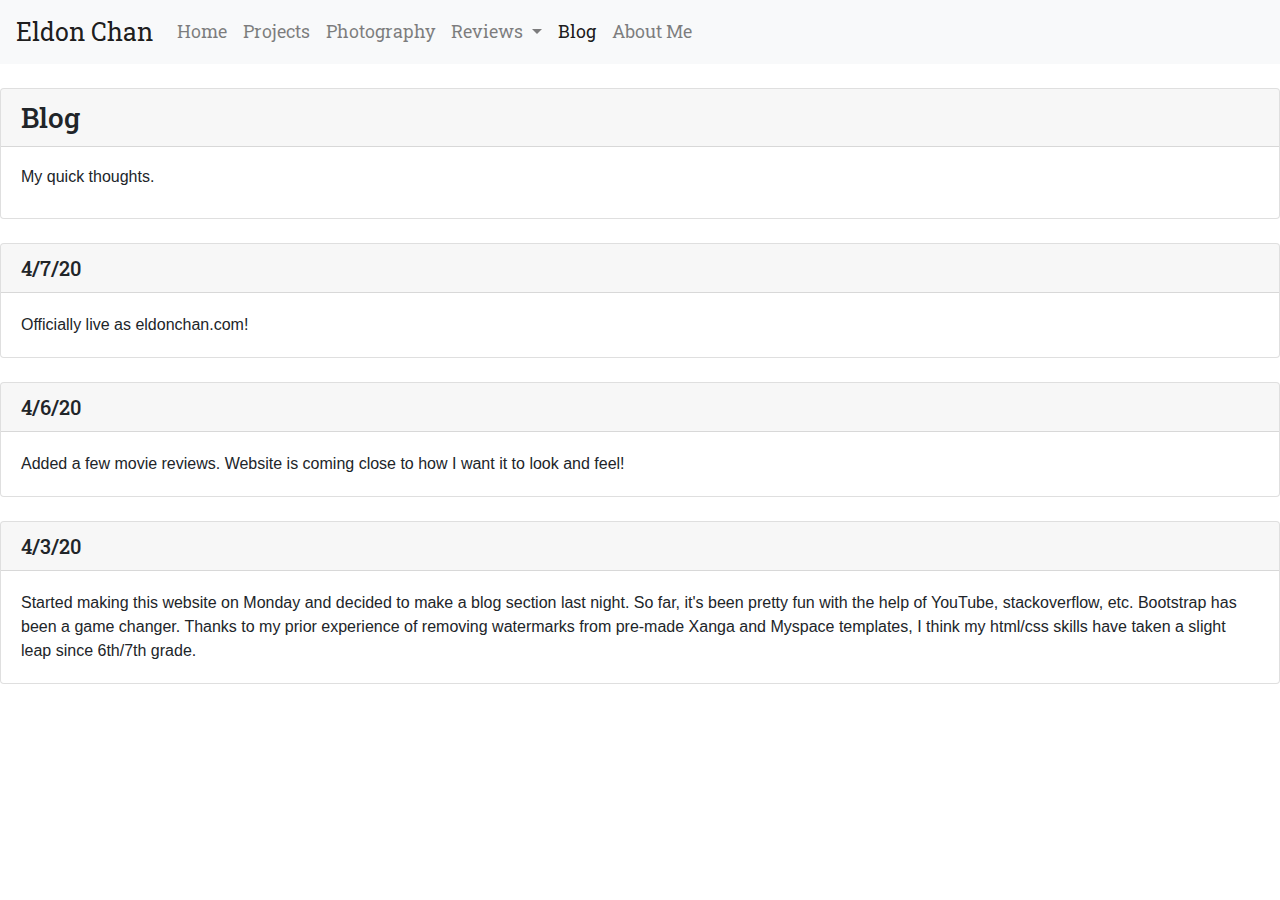
<file: blog.html>
<!DOCTYPE html>
<html lang="en">
  <head>
    <meta charset="utf-8">
    <meta name="viewport" content="width=device-width, initial-scale=1, shrink-to-fit=no">

    <link rel="stylesheet" href="https://stackpath.bootstrapcdn.com/bootstrap/4.4.1/css/bootstrap.min.css" integrity="sha384-Vkoo8x4CGsO3+Hhxv8T/Q5PaXtkKtu6ug5TOeNV6gBiFeWPGFN9MuhOf23Q9Ifjh" crossorigin="anonymous">
    <link href="https://fonts.googleapis.com/css2?family=Arvo&family=IBM+Plex+Serif&family=Lato&family=Noto+Serif&family=Open+Sans&family=PT+Serif&family=Playfair+Display&family=Roboto+Slab:wght@300;400&family=Scope+One&family=Source+Serif+Pro&family=Sura&family=Suranna&family=Zilla+Slab&display=swap" rel="stylesheet">
    <link rel="stylesheet" type="text/css" href="styles/main.css">

    <title>Eldon's Blog</title>
  </head>
  <body>
  	
  	<div class "container">
		<nav class="navbar navbar-expand-lg navbar-light bg-light">
		  <a class="navbar-brand mb-0" href="index.html">Eldon Chan</a>
		  <button class="navbar-toggler" type="button" data-toggle="collapse" data-target="#navbarSupportedContent" aria-controls="navbarSupportedContent" aria-expanded="false" aria-label="Toggle navigation">
		    <span class="navbar-toggler-icon"></span>
		  </button>

		  <div class="collapse navbar-collapse" id="navbarSupportedContent">
		    <ul class="navbar-nav mr-auto">
		      <li class="nav-item">
		        <a class="nav-link" href="index.html">Home <span class="sr-only">(current)</span></a>
		      </li>
		      <li class="nav-item">
		        <a class="nav-link" href="projects.html">Projects</a>
		      </li>
		      <li class="nav-item">
		        <a class="nav-link" href="photography.html">Photography</a>
		      </li>
		      <li class="nav-item dropdown">
		        <a class="nav-link dropdown-toggle" href="#" id="navbarDropdown" role="button" data-toggle="dropdown" aria-haspopup="true" aria-expanded="false">
		          Reviews
		        </a>
		        <div class="dropdown-menu" aria-labelledby="navbarDropdown">
		          <a class="dropdown-item" href="rev_movies.html">Movies</a>
		          <a class="dropdown-item" href="rev_tv.html">Television</a>
		          <a class="dropdown-item" href="rev_food.html">Food</a>
		          <a class="dropdown-item" href="rev_other.html">Other</a>
		          <a class="dropdown-item" href="reviews.html">Info</a>
		        </div>
		      </li>
		      <li class="nav-item active">
		        <a class="nav-link" href="blog.html">Blog</a>
		      </li>
		      <li class="nav-item">
		        <a class="nav-link" href="about_me.html">About Me</a>
		      </li>
		    </ul>
		  </div>
		</nav>
	</div>

	<br>

	<div class="card">
	  <h3 class="card-header">Blog</h3>
	  <div class="card-body">
	    <h6 class="card-title">My quick thoughts.</h6>
	  </div>
	</div>

	<br>

	<div class="card">
	  <h5 class="card-header">4/7/20</h5>
	  <div class="card-body">
	    <p class="card-text">Officially live as eldonchan.com!</p>
	  </div>
	</div>

	<br>

	<div class="card">
	  <h5 class="card-header">4/6/20</h5>
	  <div class="card-body">
	    <p class="card-text">Added a few movie reviews. Website is coming close to how I want it to look and feel!</p>
	  </div>
	</div>

	<br>

	<div class="card">
	  <h5 class="card-header">4/3/20</h5>
	  <div class="card-body">
	    <p class="card-text">Started making this website on Monday and decided to make a blog section last night. So far, it's been pretty fun with the help of YouTube, stackoverflow, etc. Bootstrap has been a game changer. Thanks to my prior experience of removing watermarks from pre-made Xanga and Myspace templates, I think my html/css skills have taken a slight leap since 6th/7th grade.</p>
	  </div>
	</div>

    <script src="https://code.jquery.com/jquery-3.4.1.slim.min.js" integrity="sha384-J6qa4849blE2+poT4WnyKhv5vZF5SrPo0iEjwBvKU7imGFAV0wwj1yYfoRSJoZ+n" crossorigin="anonymous"></script>
    <script src="https://cdn.jsdelivr.net/npm/popper.js@1.16.0/dist/umd/popper.min.js" integrity="sha384-Q6E9RHvbIyZFJoft+2mJbHaEWldlvI9IOYy5n3zV9zzTtmI3UksdQRVvoxMfooAo" crossorigin="anonymous"></script>
    <script src="https://stackpath.bootstrapcdn.com/bootstrap/4.4.1/js/bootstrap.min.js" integrity="sha384-wfSDF2E50Y2D1uUdj0O3uMBJnjuUD4Ih7YwaYd1iqfktj0Uod8GCExl3Og8ifwB6" crossorigin="anonymous"></script>
  </body>
</html>
</file>
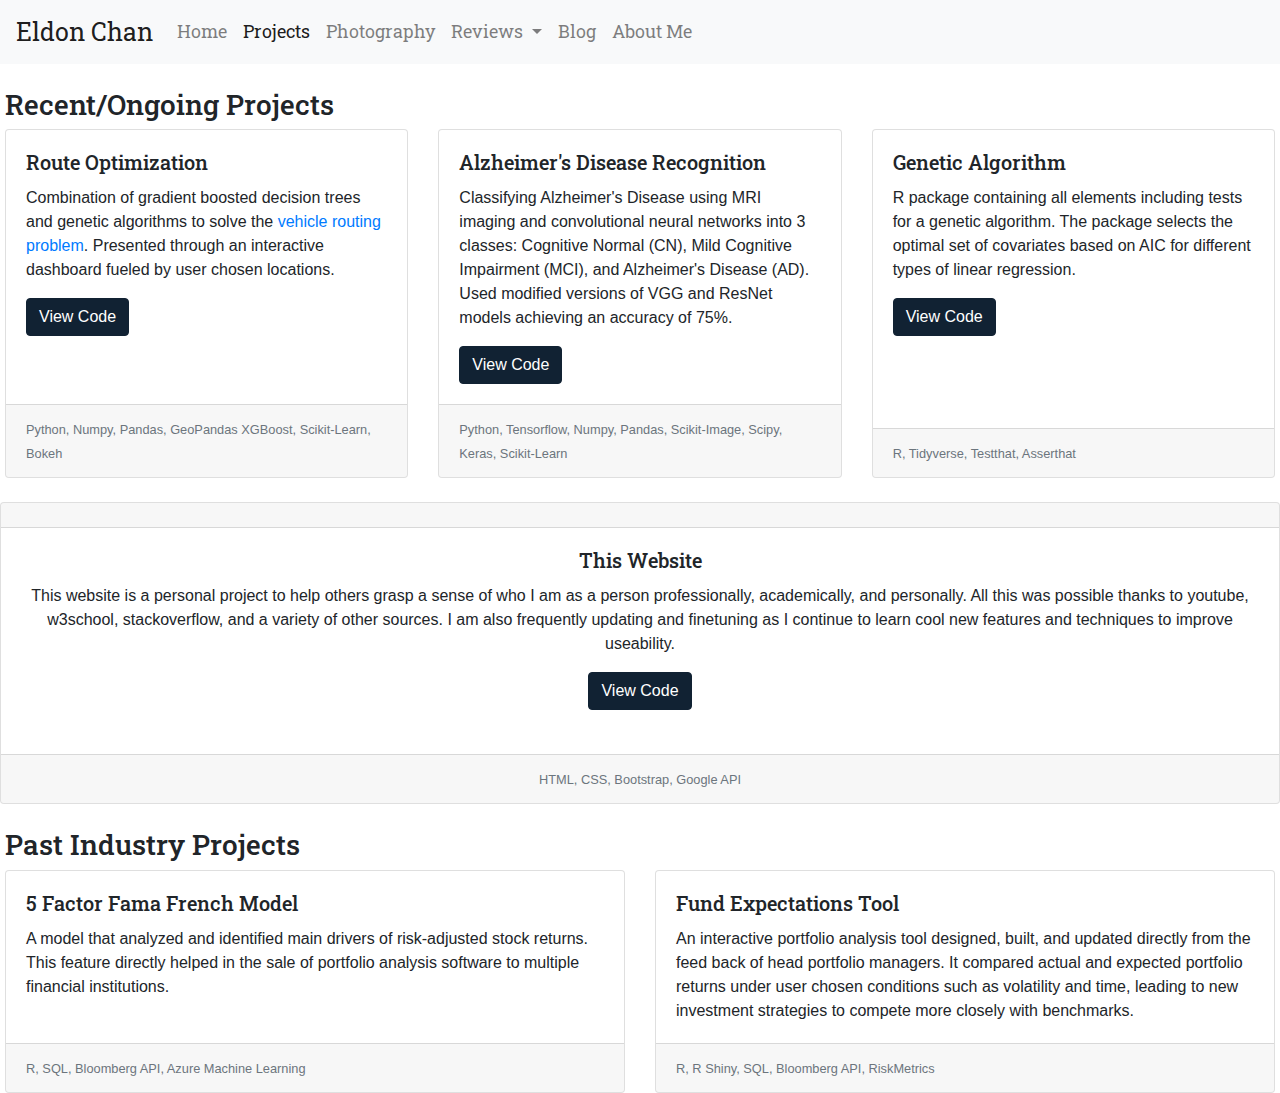
<file: projects.html>
<!DOCTYPE html>
<html lang="en">
  <head>
    <meta charset="utf-8">
    <meta name="viewport" content="width=device-width, initial-scale=1, shrink-to-fit=no">

    <link rel="stylesheet" href="https://stackpath.bootstrapcdn.com/bootstrap/4.4.1/css/bootstrap.min.css" integrity="sha384-Vkoo8x4CGsO3+Hhxv8T/Q5PaXtkKtu6ug5TOeNV6gBiFeWPGFN9MuhOf23Q9Ifjh" crossorigin="anonymous">
    <link href="https://fonts.googleapis.com/css2?family=Arvo&family=IBM+Plex+Serif&family=Lato&family=Noto+Serif&family=Open+Sans&family=PT+Serif&family=Playfair+Display&family=Roboto+Slab:wght@300;400&family=Scope+One&family=Source+Serif+Pro&family=Sura&family=Suranna&family=Zilla+Slab&display=swap" rel="stylesheet">
    <link rel="stylesheet" type="text/css" href="styles/main.css">

    <title>Eldon's Projects</title>
  </head>
  <body>
 
  	<div class "container">
		<nav class="navbar navbar-expand-lg navbar-light bg-light">
		  <a class="navbar-brand mb-0" href="index.html">Eldon Chan</a>
		  <button class="navbar-toggler" type="button" data-toggle="collapse" data-target="#navbarSupportedContent" aria-controls="navbarSupportedContent" aria-expanded="false" aria-label="Toggle navigation">
		    <span class="navbar-toggler-icon"></span>
		  </button>

		  <div class="collapse navbar-collapse" id="navbarSupportedContent">
		    <ul class="navbar-nav mr-auto">
		      <li class="nav-item">
		        <a class="nav-link" href="index.html">Home <span class="sr-only">(current)</span></a>
		      </li>
		      <li class="nav-item active">
		        <a class="nav-link" href="projects.html">Projects</a>
		      </li>
		      <li class="nav-item">
		        <a class="nav-link" href="photography.html">Photography</a>
		      </li>
		      <li class="nav-item dropdown">
		        <a class="nav-link dropdown-toggle" href="#" id="navbarDropdown" role="button" data-toggle="dropdown" aria-haspopup="true" aria-expanded="false">
		          Reviews
		        </a>
		        <div class="dropdown-menu" aria-labelledby="navbarDropdown">
		          <a class="dropdown-item" href="rev_movies.html">Movies</a>
		          <a class="dropdown-item" href="rev_tv.html">Television</a>
		          <a class="dropdown-item" href="rev_food.html">Food</a>
		          <a class="dropdown-item" href="rev_other.html">Other</a>
		          <a class="dropdown-item" href="reviews.html">Info</a>
		        </div>
		      </li>
		      <li class="nav-item">
		        <a class="nav-link" href="blog.html">Blog</a>
		      </li>
		      <li class="nav-item">
		        <a class="nav-link" href="about_me.html">About Me</a>
		      </li>
		    </ul>
		  </div>
		</nav>
	</div>

	<br>

	<h3>Recent/Ongoing Projects</h3>

	<div class="row">
	  <div class="col-sm-4 d-flex align-items-stretch">
	    <div class="card">
	      <div class="card-body">
	        <h5 class="card-title">Route Optimization</h5>
	        <p class="card-text">Combination of gradient boosted decision trees and genetic algorithms to solve the <a href="https://en.wikipedia.org/wiki/Vehicle_routing_problem" target="_blank">vehicle routing problem</a>. Presented through an interactive dashboard fueled by user chosen locations.</p>
	        <a href="https://github.com/eldonlk/CP255-Taxi " target="_blank" class="btn btn-primary">View Code</a>
	      </div>
	      <div class="card-footer">
		      <small class="text-muted">Python, Numpy, Pandas, GeoPandas XGBoost, Scikit-Learn, Bokeh</small>
		  </div>
	    </div>
	  </div>
	  <div class="col-sm-4 d-flex align-items-stretch">
	    <div class="card">
	      <div class="card-body">
	        <h5 class="card-title">Alzheimer's Disease Recognition</h5>
	        <p class="card-text">Classifying Alzheimer's Disease using MRI imaging and convolutional neural networks into 3 classes: Cognitive Normal (CN), Mild Cognitive Impairment (MCI), and Alzheimer's Disease (AD). Used modified versions of VGG and ResNet models achieving an accuracy of 75%.</p>
	        <a href="https://github.com/eldonlk/AD_Classification" target="_blank" class="btn btn-primary">View Code</a>
	      </div>
	      <div class="card-footer">
		      <small class="text-muted">Python, Tensorflow, Numpy, Pandas, Scikit-Image, Scipy, Keras, Scikit-Learn</small>
		   </div>
	    </div>
	  </div>
	  <div class="col-sm-4 d-flex align-items-stretch">
	    <div class="card">
	      <div class="card-body">
	        <h5 class="card-title">Genetic Algorithm</h5>
	        <p class="card-text">R package containing all elements including tests for a genetic algorithm. The package selects the optimal set of covariates based on AIC for different types of linear regression.</p>
	        <a href="https://github.com/eldonlk/Genetic_Algorithm" target="_blank" class="btn btn-primary">View Code</a>
	      </div>
	      <div class="card-footer">
	      	<small class="text-muted">R, Tidyverse, Testthat, Asserthat</small>
		  </div>
	    </div>
	  </div>
	</div>

	<br>

	<div class="card text-center">
	  <div class="card-header">
	  </div>
	  <div class="card-body">
	    <h5 class="card-title">This Website</h5>
	    <p class="card-text">This website is a personal project to help others grasp a sense of who I am as a person professionally, academically, and personally. All this was possible thanks to youtube, w3school, stackoverflow, and a variety of other sources. I am also frequently updating and finetuning as I continue to learn cool new features and techniques to improve useability.</p>
	    <a href="https://github.com/eldonlk/eldonlk.github.io" target="_blank" class="btn btn-primary">View Code</a>
	    <br>
	        <br>
	  </div>
	  <div class="card-footer">
	  	<small class="text-muted">HTML, CSS, Bootstrap, Google API</small>
	  </div>
	</div>

	<br>

	<h3>Past Industry Projects</h3>
	<div class="row">
	  <div class="col-sm-6 d-flex align-items-stretch">
	    <div class="card">
	      <div class="card-body">
	        <h5 class="card-title">5 Factor Fama French Model</h5>
	        <p class="card-text">A model that analyzed and identified main drivers of risk-adjusted stock returns. This feature directly helped in the sale of portfolio analysis software to multiple financial institutions.</p>
	      </div>
	      <div class="card-footer">
		      <small class="text-muted">R, SQL, Bloomberg API, Azure Machine Learning</small>
		  </div>
	    </div>
	  </div>
	  <div class="col-sm-6 d-flex align-items-stretch">
	    <div class="card">
	      <div class="card-body">
	        <h5 class="card-title">Fund Expectations Tool</h5>
	        <p class="card-text">An interactive portfolio analysis tool designed, built, and updated directly from the feed back of head portfolio managers. It compared actual and expected portfolio returns under user chosen conditions such as volatility and time, leading to new investment strategies to compete more closely with benchmarks.</p>
	      </div>
	      <div class="card-footer">
		    <small class="text-muted">R, R Shiny, SQL, Bloomberg API, RiskMetrics</small>
		  </div>
	    </div>
	  </div>
	</div>

    <script src="https://code.jquery.com/jquery-3.4.1.slim.min.js" integrity="sha384-J6qa4849blE2+poT4WnyKhv5vZF5SrPo0iEjwBvKU7imGFAV0wwj1yYfoRSJoZ+n" crossorigin="anonymous"></script>
    <script src="https://cdn.jsdelivr.net/npm/popper.js@1.16.0/dist/umd/popper.min.js" integrity="sha384-Q6E9RHvbIyZFJoft+2mJbHaEWldlvI9IOYy5n3zV9zzTtmI3UksdQRVvoxMfooAo" crossorigin="anonymous"></script>
    <script src="https://stackpath.bootstrapcdn.com/bootstrap/4.4.1/js/bootstrap.min.js" integrity="sha384-wfSDF2E50Y2D1uUdj0O3uMBJnjuUD4Ih7YwaYd1iqfktj0Uod8GCExl3Og8ifwB6" crossorigin="anonymous"></script>
  </body>
</html>
</file>
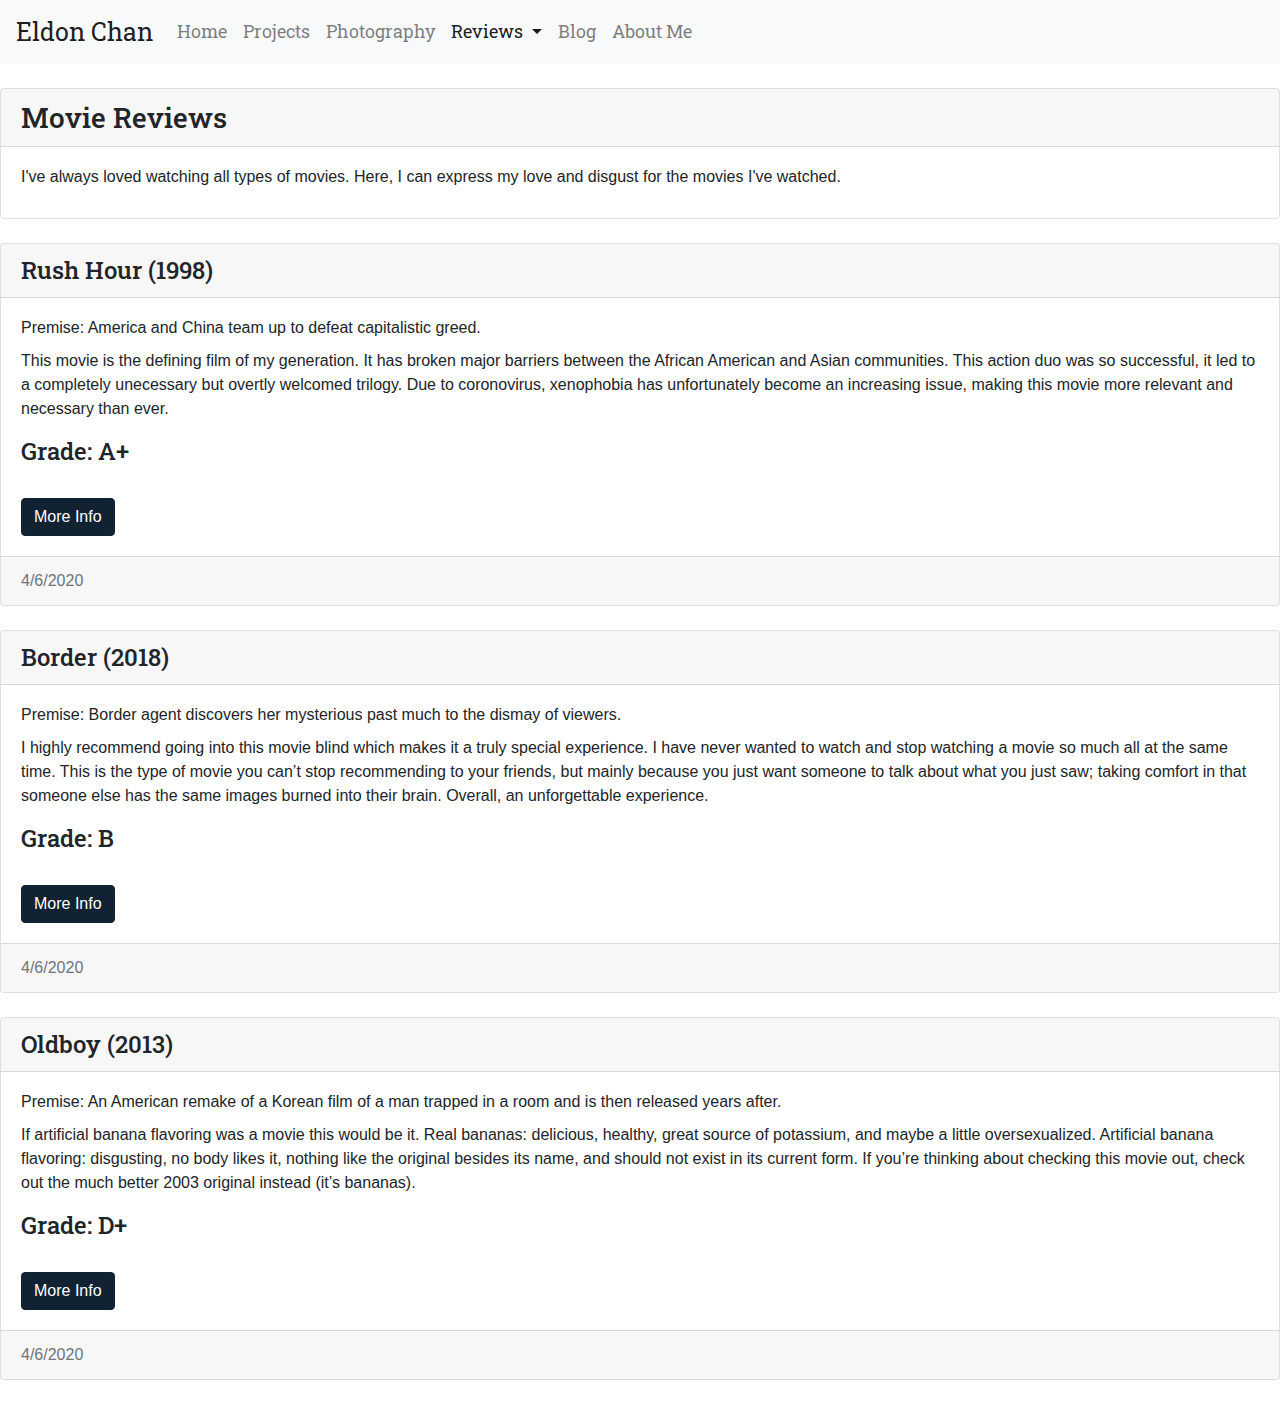
<file: rev_movies.html>
<!DOCTYPE html>
<html lang="en">
  <head>
    <meta charset="utf-8">
    <meta name="viewport" content="width=device-width, initial-scale=1, shrink-to-fit=no">

    <link rel="stylesheet" href="https://stackpath.bootstrapcdn.com/bootstrap/4.4.1/css/bootstrap.min.css" integrity="sha384-Vkoo8x4CGsO3+Hhxv8T/Q5PaXtkKtu6ug5TOeNV6gBiFeWPGFN9MuhOf23Q9Ifjh" crossorigin="anonymous">
    <link href="https://fonts.googleapis.com/css2?family=Arvo&family=IBM+Plex+Serif&family=Lato&family=Noto+Serif&family=Open+Sans&family=PT+Serif&family=Playfair+Display&family=Roboto+Slab:wght@300;400&family=Scope+One&family=Source+Serif+Pro&family=Sura&family=Suranna&family=Zilla+Slab&display=swap" rel="stylesheet">
    <link rel="stylesheet" type="text/css" href="styles/main.css">

    <title>Eldon's Movie Reviews'</title>
  </head>
  <body>
  	
  	<div class "container">
		<nav class="navbar navbar-expand-lg navbar-light bg-light">
		  <a class="navbar-brand mb-0" href="index.html">Eldon Chan</a>
		  <button class="navbar-toggler" type="button" data-toggle="collapse" data-target="#navbarSupportedContent" aria-controls="navbarSupportedContent" aria-expanded="false" aria-label="Toggle navigation">
		    <span class="navbar-toggler-icon"></span>
		  </button>

		  <div class="collapse navbar-collapse" id="navbarSupportedContent">
		    <ul class="navbar-nav mr-auto">
		      <li class="nav-item">
		        <a class="nav-link" href="index.html">Home <span class="sr-only">(current)</span></a>
		      </li>
		      <li class="nav-item">
		        <a class="nav-link" href="projects.html">Projects</a>
		      </li>
		      <li class="nav-item">
		        <a class="nav-link" href="photography.html">Photography</a>
		      </li>
		      <li class="nav-item dropdown active">
		        <a class="nav-link dropdown-toggle" href="#" id="navbarDropdown" role="button" data-toggle="dropdown" aria-haspopup="true" aria-expanded="false">
		          Reviews
		        </a>
		        <div class="dropdown-menu" aria-labelledby="navbarDropdown">
		          <a class="dropdown-item disabled" href="rev_movies.html">Movies</a>
		          <a class="dropdown-item" href="rev_tv.html">Television</a>
		          <a class="dropdown-item" href="rev_food.html">Food</a>
		          <a class="dropdown-item" href="rev_other.html">Other</a>
		          <a class="dropdown-item" href="reviews.html">Info</a>
		        </div>
		      </li>
		      <li class="nav-item">
		        <a class="nav-link" href="blog.html">Blog</a>
		      </li>
		      <li class="nav-item">
		        <a class="nav-link" href="about_me.html">About Me</a>
		      </li>
		    </ul>
		  </div>
		</nav>
	</div>

	<br>

	<div class="card">
	  <h3 class="card-header">Movie Reviews</h3>
	  <div class="card-body">
	    <h6 class="card-title">I've always loved watching all types of movies. Here, I can express my love and disgust for the movies I've watched.</h6>
	  </div>
	</div>

	<br>

	<div class="card">
	  <h4 class="card-header">Rush Hour (1998)</h4>
	  <div class="card-body">
	    <h6 class="card-title">Premise: America and China team up to defeat capitalistic greed.</h6>
	    <p class="card-text">This movie is the defining film of my generation. It has broken major barriers between the African American and Asian communities. This action duo was so successful, it led to a completely unecessary but overtly welcomed trilogy. Due to coronovirus, xenophobia has unfortunately become an increasing issue, making this movie more relevant and necessary than ever.</p>
	    <h4>Grade: A+</h4> 
	    <br>
	    <a href="https://www.imdb.com/title/tt0120812/?ref_=fn_al_tt_1" target="_blank" class="btn btn-primary">More Info</a>
	  </div>
	  <div class="card-footer w-100 text-muted">
            4/6/2020
      </div>
	</div>

  	<br>

  	<div class="card">
	  <h4 class="card-header">Border (2018)</h4>
	  <div class="card-body">
	    <h6 class="card-title">Premise: Border agent discovers her mysterious past much to the dismay of viewers.</h6>
	    <p class="card-text">I highly recommend going into this movie blind which makes it a truly special experience. I have never wanted to watch and stop watching a movie so much all at the same time. This is the type of movie you can’t stop recommending to your friends, but mainly because you just want someone to talk about what you just saw; taking comfort in that someone else has the same images burned into their brain. Overall, an unforgettable experience.</p>
	    <h4>Grade: B</h4> 
	    <br>
	    <a href="https://www.imdb.com/title/tt5501104/" target="_blank" class="btn btn-primary">More Info</a>
	  </div>
	  <div class="card-footer w-100 text-muted">
            4/6/2020
      </div>
	</div>

  	<br>

  	<div class="card">
	  <h4 class="card-header">Oldboy (2013)</h4>
	  <div class="card-body">
	    <h6 class="card-title">Premise: An American remake of a Korean film of a man trapped in a room and is then released years after.</h6>
	    <p class="card-text">If artificial banana flavoring was a movie this would be it. Real bananas: delicious, healthy, great source of potassium, and maybe a little oversexualized. Artificial banana flavoring: disgusting, no body likes it, nothing like the original besides its name, and should not exist in its current form. If you’re thinking about checking this movie out, check out the much better 2003 original instead (it’s bananas).</p>
	    <h4>Grade: D+</h4> 
	    <br>
	    <a href="https://www.imdb.com/title/tt1321511/?ref_=fn_al_tt_2" target="_blank" class="btn btn-primary">More Info</a>
	  </div>
	  <div class="card-footer w-100 text-muted">
            4/6/2020
      </div>
	</div>

  	<br>

    <script src="https://code.jquery.com/jquery-3.4.1.slim.min.js" integrity="sha384-J6qa4849blE2+poT4WnyKhv5vZF5SrPo0iEjwBvKU7imGFAV0wwj1yYfoRSJoZ+n" crossorigin="anonymous"></script>
    <script src="https://cdn.jsdelivr.net/npm/popper.js@1.16.0/dist/umd/popper.min.js" integrity="sha384-Q6E9RHvbIyZFJoft+2mJbHaEWldlvI9IOYy5n3zV9zzTtmI3UksdQRVvoxMfooAo" crossorigin="anonymous"></script>
    <script src="https://stackpath.bootstrapcdn.com/bootstrap/4.4.1/js/bootstrap.min.js" integrity="sha384-wfSDF2E50Y2D1uUdj0O3uMBJnjuUD4Ih7YwaYd1iqfktj0Uod8GCExl3Og8ifwB6" crossorigin="anonymous"></script>
  </body>
</html>
</file>
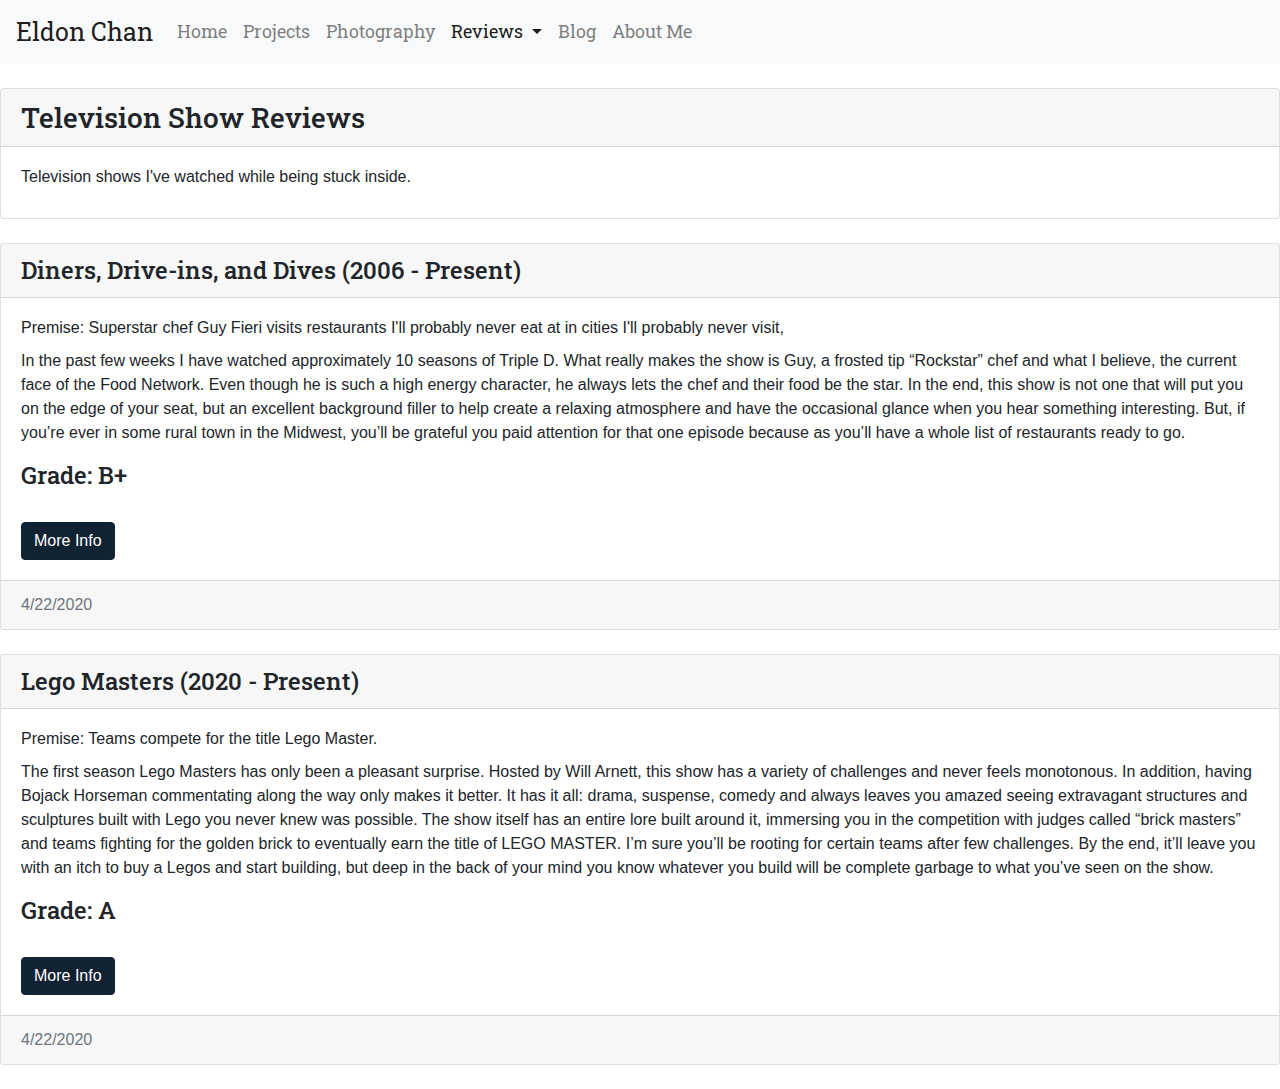
<file: rev_tv.html>
<!DOCTYPE html>
<html lang="en">
  <head>
    <meta charset="utf-8">
    <meta name="viewport" content="width=device-width, initial-scale=1, shrink-to-fit=no">

    <link rel="stylesheet" href="https://stackpath.bootstrapcdn.com/bootstrap/4.4.1/css/bootstrap.min.css" integrity="sha384-Vkoo8x4CGsO3+Hhxv8T/Q5PaXtkKtu6ug5TOeNV6gBiFeWPGFN9MuhOf23Q9Ifjh" crossorigin="anonymous">
    <link href="https://fonts.googleapis.com/css2?family=Arvo&family=IBM+Plex+Serif&family=Lato&family=Noto+Serif&family=Open+Sans&family=PT+Serif&family=Playfair+Display&family=Roboto+Slab:wght@300;400&family=Scope+One&family=Source+Serif+Pro&family=Sura&family=Suranna&family=Zilla+Slab&display=swap" rel="stylesheet">
    <link rel="stylesheet" type="text/css" href="styles/main.css">

    <title>Eldon's TV Reviews'</title>
  </head>
  <body>
  	
  	<div class "container">
		<nav class="navbar navbar-expand-lg navbar-light bg-light">
		  <a class="navbar-brand mb-0" href="index.html">Eldon Chan</a>
		  <button class="navbar-toggler" type="button" data-toggle="collapse" data-target="#navbarSupportedContent" aria-controls="navbarSupportedContent" aria-expanded="false" aria-label="Toggle navigation">
		    <span class="navbar-toggler-icon"></span>
		  </button>

		  <div class="collapse navbar-collapse" id="navbarSupportedContent">
		    <ul class="navbar-nav mr-auto">
		      <li class="nav-item">
		        <a class="nav-link" href="index.html">Home <span class="sr-only">(current)</span></a>
		      </li>
		      <li class="nav-item">
		        <a class="nav-link" href="projects.html">Projects</a>
		      </li>
		      <li class="nav-item">
		        <a class="nav-link" href="photography.html">Photography</a>
		      </li>
		      <li class="nav-item dropdown active">
		        <a class="nav-link dropdown-toggle" href="#" id="navbarDropdown" role="button" data-toggle="dropdown" aria-haspopup="true" aria-expanded="false">
		          Reviews
		        </a>
		        <div class="dropdown-menu" aria-labelledby="navbarDropdown">
		          <a class="dropdown-item" href="rev_movies.html">Movies</a>
		          <a class="dropdown-item disabled" href="rev_tv.html">Television</a>
		          <a class="dropdown-item" href="rev_food.html">Food</a>
		          <a class="dropdown-item" href="rev_other.html">Other</a>
		          <a class="dropdown-item" href="reviews.html">Info</a>
		        </div>
		      </li>
		      <li class="nav-item">
		        <a class="nav-link" href="blog.html">Blog</a>
		      </li>
		      <li class="nav-item">
		        <a class="nav-link" href="about_me.html">About Me</a>
		      </li>
		    </ul>
		  </div>
		</nav>
	</div>

	<br>

	<div class="card">
	  <h3 class="card-header">Television Show Reviews</h3>
	  <div class="card-body">
	    <h6 class="card-title">Television shows I've watched while being stuck inside.</h6>
	  </div>
	</div>

	<br>

	<div class="card">
	  <h4 class="card-header">Diners, Drive-ins, and Dives (2006 - Present)</h4>
	  <div class="card-body">
	    <h6 class="card-title">Premise: Superstar chef Guy Fieri visits restaurants I'll probably never eat at in cities I'll probably never visit,</h6>
	    <p class="card-text">In the past few weeks I have watched approximately 10 seasons of Triple D. What really makes the show is Guy, a frosted tip “Rockstar” chef and what I believe, the current face of the Food Network. Even though he is such a high energy character, he always lets the chef and their food be the star. In the end, this show is not one that will put you on the edge of your seat, but an excellent background filler to help create a relaxing atmosphere and have the occasional glance when you hear something interesting. But, if you’re ever in some rural town in the Midwest, you’ll be grateful you paid attention for that one episode because as you’ll have a whole list of restaurants ready to go.</p>
	    <h4>Grade: B+</h4> 
	    <br>
	    <a href="https://www.imdb.com/title/tt1020913/" target="_blank" class="btn btn-primary">More Info</a>
	  </div>
	  <div class="card-footer w-100 text-muted">
            4/22/2020
      </div>
	</div>

  	<br>

  	<div class="card">
	  <h4 class="card-header">Lego Masters (2020 - Present)</h4>
	  <div class="card-body">
	    <h6 class="card-title">Premise: Teams compete for the title Lego Master.</h6>
	    <p class="card-text">The first season Lego Masters has only been a pleasant surprise. Hosted by Will Arnett, this show has a variety of challenges and never feels monotonous. In addition, having Bojack Horseman commentating along the way only makes it better. It has it all: drama, suspense, comedy and always leaves you amazed seeing extravagant structures and sculptures built with Lego you never knew was possible. The show itself has an entire lore built around it, immersing you in the competition with judges called “brick masters” and teams fighting for the golden brick to eventually earn the title of LEGO MASTER. I’m sure you’ll be rooting for certain teams after few challenges. By the end, it’ll leave you with an itch to buy a Legos and start building, but deep in the back of your mind you know whatever you build will be complete garbage to what you’ve seen on the show.</p>
	    <h4>Grade: A</h4> 
	    <br>
	    <a href="https://www.imdb.com/title/tt9615014/?ref_=fn_al_tt_1" target="_blank" class="btn btn-primary">More Info</a>
	  </div>
	  <div class="card-footer w-100 text-muted">
            4/22/2020
      </div>
	</div>

  	<br>

    <script src="https://code.jquery.com/jquery-3.4.1.slim.min.js" integrity="sha384-J6qa4849blE2+poT4WnyKhv5vZF5SrPo0iEjwBvKU7imGFAV0wwj1yYfoRSJoZ+n" crossorigin="anonymous"></script>
    <script src="https://cdn.jsdelivr.net/npm/popper.js@1.16.0/dist/umd/popper.min.js" integrity="sha384-Q6E9RHvbIyZFJoft+2mJbHaEWldlvI9IOYy5n3zV9zzTtmI3UksdQRVvoxMfooAo" crossorigin="anonymous"></script>
    <script src="https://stackpath.bootstrapcdn.com/bootstrap/4.4.1/js/bootstrap.min.js" integrity="sha384-wfSDF2E50Y2D1uUdj0O3uMBJnjuUD4Ih7YwaYd1iqfktj0Uod8GCExl3Og8ifwB6" crossorigin="anonymous"></script>
  </body>
</html>
</file>
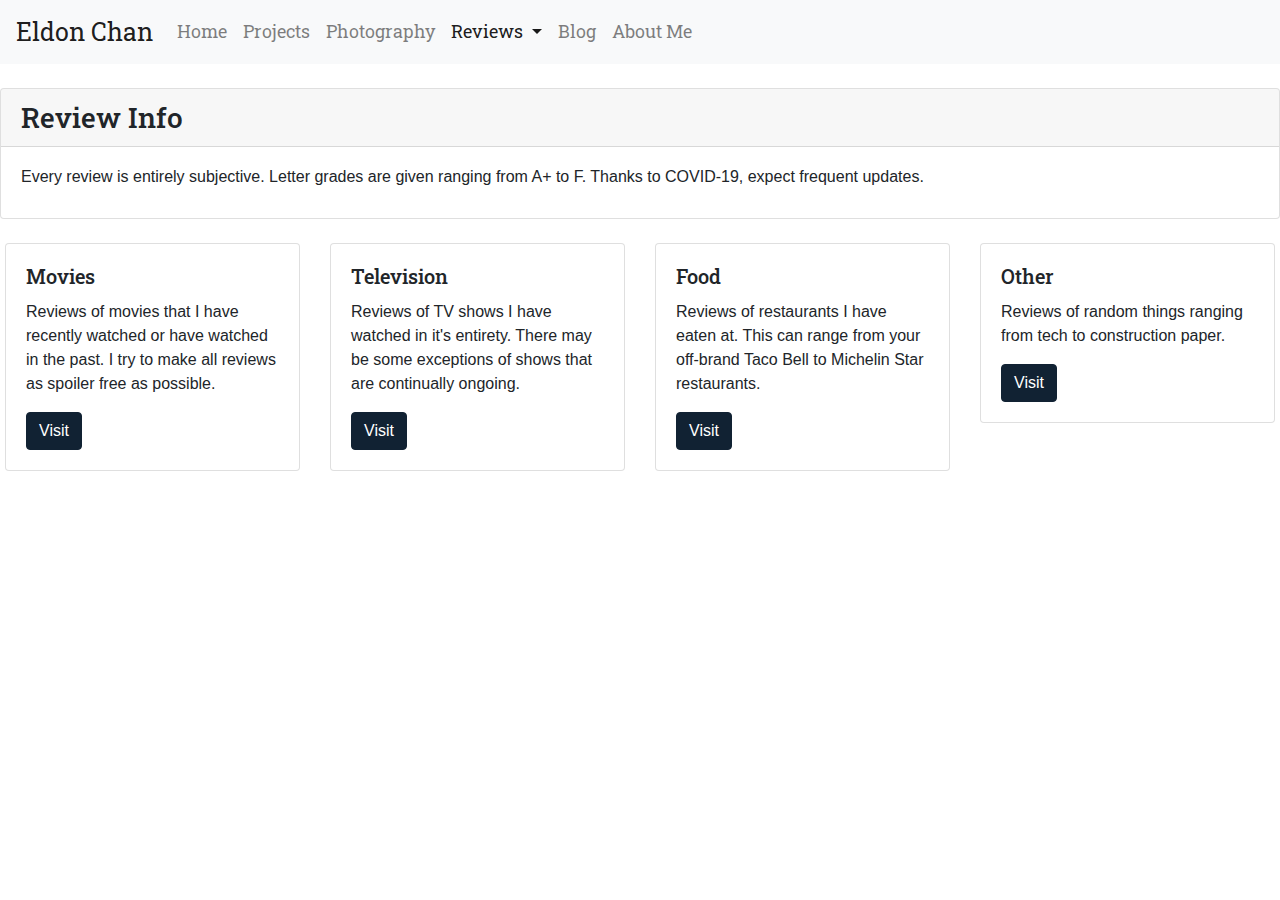
<file: reviews.html>
<!DOCTYPE html>
<html lang="en">
  <head>
    <meta charset="utf-8">
    <meta name="viewport" content="width=device-width, initial-scale=1, shrink-to-fit=no">

    <link rel="stylesheet" href="https://stackpath.bootstrapcdn.com/bootstrap/4.4.1/css/bootstrap.min.css" integrity="sha384-Vkoo8x4CGsO3+Hhxv8T/Q5PaXtkKtu6ug5TOeNV6gBiFeWPGFN9MuhOf23Q9Ifjh" crossorigin="anonymous">
    <link href="https://fonts.googleapis.com/css2?family=Arvo&family=IBM+Plex+Serif&family=Lato&family=Noto+Serif&family=Open+Sans&family=PT+Serif&family=Playfair+Display&family=Roboto+Slab:wght@300;400&family=Scope+One&family=Source+Serif+Pro&family=Sura&family=Suranna&family=Zilla+Slab&display=swap" rel="stylesheet">
    <link rel="stylesheet" type="text/css" href="styles/main.css">

    <title>Eldon's Movie Reviews'</title>
  </head>
  <body>
  	
  	<div class "container">
		<nav class="navbar navbar-expand-lg navbar-light bg-light">
		  <a class="navbar-brand mb-0" href="index.html">Eldon Chan</a>
		  <button class="navbar-toggler" type="button" data-toggle="collapse" data-target="#navbarSupportedContent" aria-controls="navbarSupportedContent" aria-expanded="false" aria-label="Toggle navigation">
		    <span class="navbar-toggler-icon"></span>
		  </button>

		  <div class="collapse navbar-collapse" id="navbarSupportedContent">
		    <ul class="navbar-nav mr-auto">
		      <li class="nav-item">
		        <a class="nav-link" href="index.html">Home <span class="sr-only">(current)</span></a>
		      </li>
		      <li class="nav-item">
		        <a class="nav-link" href="projects.html">Projects</a>
		      </li>
		      <li class="nav-item">
		        <a class="nav-link" href="photography.html">Photography</a>
		      </li>
		      <li class="nav-item dropdown active">
		        <a class="nav-link dropdown-toggle" href="reviews.html" id="navbarDropdown" role="button" data-toggle="dropdown" aria-haspopup="true" aria-expanded="false">
		          Reviews
		        </a>
		        <div class="dropdown-menu" aria-labelledby="navbarDropdown">
		          <a class="dropdown-item" href="rev_movies.html">Movies</a>
		          <a class="dropdown-item" href="rev_tv.html">Television</a>
		          <a class="dropdown-item" href="rev_food.html">Food</a>
		          <a class="dropdown-item" href="rev_other.html">Other</a>
		          <a class="dropdown-item disabled" href="reviews.html">Info</a>
		        </div>
		      </li>
		      <li class="nav-item">
		        <a class="nav-link" href="blog.html">Blog</a>
		      </li>
		      <li class="nav-item">
		        <a class="nav-link" href="about_me.html">About Me</a>
		      </li>
		    </ul>
		  </div>
		</nav>
	</div>

	<br>

	<div class="card">
	  <h3 class="card-header">Review Info</h3>
	  <div class="card-body">
	    <h6 class="card-title">Every review is entirely subjective. Letter grades are given ranging from A+ to F. Thanks to COVID-19, expect frequent updates.</h6>
	  </div>
	</div>

	<br>

	<div class="row">
	  <div class="col-sm-3">
	    <div class="card">
	      <div class="card-body">
	        <h5 class="card-title">Movies</h5>
	        <p class="card-text">Reviews of movies that I have recently watched or have watched in the past. I try to make all reviews as spoiler free as possible.</p>
	        <a href="rev_movies.html" class="btn btn-primary">Visit</a>
	      </div>
	    </div>
	  </div>
	  <div class="col-sm-3">
	    <div class="card">
	      <div class="card-body">
	        <h5 class="card-title">Television</h5>
	        <p class="card-text">Reviews of TV shows I have watched in it's entirety. There may be some exceptions of shows that are continually ongoing.</p>
	        <a href="rev_tv.html" class="btn btn-primary">Visit</a>
	      </div>
	    </div>
	  </div>
	  <div class="col-sm-3">
	    <div class="card">
	      <div class="card-body">
	        <h5 class="card-title">Food</h5>
	        <p class="card-text">Reviews of restaurants I have eaten at. This can range from your off-brand Taco Bell to Michelin Star restaurants.</p>
	        <a href="rev_food.html" class="btn btn-primary">Visit</a>
	      </div>
	    </div>
	  </div>
	  <div class="col-sm-3">
	    <div class="card">
	      <div class="card-body">
	        <h5 class="card-title">Other</h5>
	        <p class="card-text">Reviews of random things ranging from tech to construction paper.</p>
	        <a href="rev_other.html" class="btn btn-primary">Visit</a>
	      </div>
	    </div>
	  </div>
	</div>

    <script src="https://code.jquery.com/jquery-3.4.1.slim.min.js" integrity="sha384-J6qa4849blE2+poT4WnyKhv5vZF5SrPo0iEjwBvKU7imGFAV0wwj1yYfoRSJoZ+n" crossorigin="anonymous"></script>
    <script src="https://cdn.jsdelivr.net/npm/popper.js@1.16.0/dist/umd/popper.min.js" integrity="sha384-Q6E9RHvbIyZFJoft+2mJbHaEWldlvI9IOYy5n3zV9zzTtmI3UksdQRVvoxMfooAo" crossorigin="anonymous"></script>
    <script src="https://stackpath.bootstrapcdn.com/bootstrap/4.4.1/js/bootstrap.min.js" integrity="sha384-wfSDF2E50Y2D1uUdj0O3uMBJnjuUD4Ih7YwaYd1iqfktj0Uod8GCExl3Og8ifwB6" crossorigin="anonymous"></script>
  </body>
</html>
</file>
<file: styles/main.css>
.btn-primary,
/* .btn-primary:hover,
.btn-primary:active,
.btn-primary:visited, */
.btn-primary:focus {
    background-color: #123;
    border-color: #123;
}

.profile{
	background: white;
	color: gray;
	padding: 0;
	display: flex;
}

.profile figure{
	margin: auto;
	text-align: center;
}

.profile figure img{
	border: 1px solid white;
	border-radius: 50%;
	box-shadow: gray 0 0 10px; 
	width: 300px
}

.navbar-brand
{
  font-size: 25px;
}

.nav-item
{
  font-size: 18px;
}

.progress-bar {
    background-color: #123;
}

.progress-bar-striped {
    background-image: linear-gradient(45deg, rgba(255, 255, 255, 0.15) 25%, transparent 25%, transparent 50%, rgba(255, 255, 255, 0.15) 50%, rgba(255, 255, 255, 0.15) 75%, transparent 75%, transparent);
    background-size: 1rem 1rem;
}

.about img{
	margin: auto;
	text-align: center;
	border: 1px solid white;
	box-shadow: gray 0 0 10px; 
	width: 750px
}

.row {
	padding: 0 5px 0 5px
}

/*p { 
	font-family:Roboto !important;
	font-weight: lighter !important; 
}*/

h1, h2, h3, h4, h5, nav { 
	font-family: Roboto Slab !important;
}

h3 {
	padding: 0 5px 0 5px;
}

body, html {
  height: 100%;
}

/*body {
  background: url('https://source.unsplash.com/twukN12EN7c/1920x1080') no-repeat center center fixed;
  -webkit-background-size: cover;
  -moz-background-size: cover;
  background-size: cover;
  -o-background-size: cover;
}*/

header {
  position: relative;
  background-color: black;
  height: 75vh;
  min-height: 25rem;
  width: 100%;
  overflow: hidden;
}

header video {
  position: absolute;
  top: 50%;
  left: 50%;
  min-width: 100%;
  min-height: 100%;
  width: auto;
  height: auto;
  z-index: 0;
  -ms-transform: translateX(-50%) translateY(-50%);
  -moz-transform: translateX(-50%) translateY(-50%);
  -webkit-transform: translateX(-50%) translateY(-50%);
  transform: translateX(-50%) translateY(-50%);
}

header .container {
  position: relative;
  z-index: 2;
}

header .overlay {
  position: absolute;
  top: 0;
  left: 0;
  height: 100%;
  width: 100%;
  background-color: black;
  opacity: 0.5;
  z-index: 1;
}

@media (pointer: coarse) and (hover: none) {
  header {
    background: url('https://source.unsplash.com/XT5OInaElMw/1600x900') black no-repeat center center scroll;
  }
  header video {
    display: none;
  }
}
</file>
